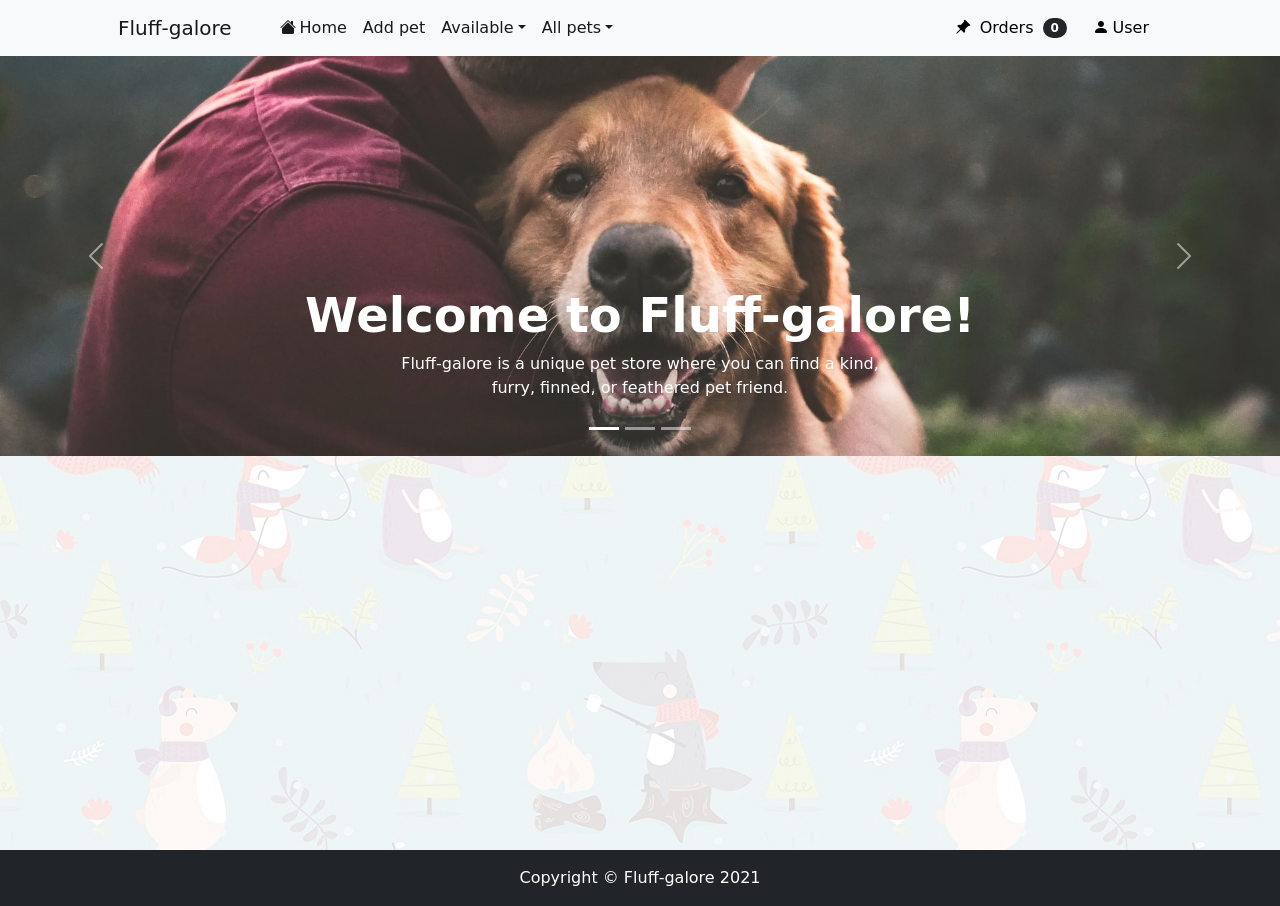
<file: index.html>
<!DOCTYPE html>
<html lang="en">
    <head>
        <meta charset="utf-8" />
        <meta name="viewport" content="width=device-width, initial-scale=1, shrink-to-fit=no" />
        <meta name="description" content="" />
        <meta name="author" content="" />
        <title>Fluff-galore - Homepage</title>
        <!-- Favicon-->
        <link rel="icon" type="image/x-icon" href="favicon.ico" />
        <!-- Bootstrap icons-->
        <link href="https://cdn.jsdelivr.net/npm/bootstrap-icons@1.5.0/font/bootstrap-icons.css" rel="stylesheet" />
        <!-- Core theme CSS (includes Bootstrap)-->
        <link href="css/styles.css" rel="stylesheet" />
        <!-- Tagsinput plugin CSS-->
        <link rel="stylesheet" type="text/css" href="css/jquery.tagsinput.css" />
        <style>
            html, body {
                height: 100%;
                margin: 0;
            }
            .content {
                min-height: 100%;
            }
            .content-inside {
                padding-bottom: 50px;
            }
            footer {
                margin-top: -50px;
            }
        </style>
    </head>
    <!-- https://1freewallpapers.com/pattern-animals-new-year-funny-art -->
    <body background="img/1600x900_pattern-animals-new-year-funny-art-opaque.jpg">
    <div class="content">
        <div class="content-inside">
        <!-- Modal -->
        <div class="modal fade" id="exampleModalCenter" tabindex="-1" role="dialog" aria-labelledby="exampleModalCenterTitle" aria-hidden="true">
            <div class="modal-dialog modal-dialog-centered" role="document">
                <div class="modal-content">
                    <div class="modal-header">
                        <h5 class="modal-title" id="exampleModalLongTitle">Add pet</h5>
                        <button type="button" class="btn-close" data-dismiss="modal" aria-label="Close" onclick="deleteMsg()"></button>
                    </div>
                    <form id="addPetForm" class="user">
                        <div class="modal-body">
                            <div id="messageBox"></div>
                            <div class="form-group row-cols-5">
                                <label class="col-sm-3 col-form-label">Name</label>
                                <input type="name" class="form-control" id="nameInput">
                            </div>
                            <div class="form-group row-cols-5">
                                <label class="col-sm-3 col-form-label">Category</label>
                                <select type="category" class="form-control" id="categoryInput">
                                    <option selected>Dogs</option>
                                    <option value="Cats">Cats</option>
                                    <option value="Birds">Birds</option>
                                    <option value="Fish">Fish</option>
                                    <option value="Reptiles">Reptiles</option>
                                    <option value="Insects">Insects</option>
                                    <option value="Other">Other</option>
                                </select>
                            </div>
                            <div class="form-group row-cols-5">
                                <label class="col-sm-3 col-form-label">Tags</label>
                                <input type="tags" class="form-control" id="tagsInput">
                            </div>
                        </div>
                        <div class="modal-footer justify-content-center">
                            <button type="button" class="btn btn-outline-dark" data-dismiss="modal" onclick="deleteMsg()">Cancel</button>
                            <button type="submit" class="btn btn-outline-primary">Add</button>
                        </div>
                    </form>
                </div>
            </div>
        </div>
        <!-- Navigation-->
        <nav class="navbar navbar-expand-lg navbar-light bg-light">
            <div class="container px-4 px-lg-5">
                <a class="navbar-brand" href="index.html">Fluff-galore</a>
                <button class="navbar-toggler" type="button" data-bs-toggle="collapse" data-bs-target="#navbarSupportedContent" aria-controls="navbarSupportedContent" aria-expanded="false" aria-label="Toggle navigation"><span class="navbar-toggler-icon"></span></button>
                <div class="collapse navbar-collapse" id="navbarSupportedContent">
                    <ul class="navbar-nav me-auto mb-2 mb-lg-0 ms-lg-4">
                        <li class="nav-item"><a class="nav-link active" aria-current="page" href="index.html">
                            <i class="bi-house-fill me-1"></i>Home</a></li>
                        <li class="nav-item"><a class="nav-link active" data-toggle="modal" data-target="#exampleModalCenter" href="#" onclick="isLogin()">Add pet</a></li>
                        <li class="nav-item dropdown">
                            <a class="nav-link dropdown-toggle active" id="navbarDropdown" href="#" role="button" data-bs-toggle="dropdown" aria-expanded="false" onclick="queryStatusQuantity()"></a>
                            <ul class="dropdown-menu" aria-labelledby="navbarDropdown">
                                <li><button class="dropdown-item" onclick="requestStatus('available')"><span id="availableQuantity" class="badge bg-dark text-white ms-1 rounded-pill">0</span> Available</button></li>
                                <li><button class="dropdown-item" onclick="requestStatus('pending')"><span id="pendingQuantity" class="badge bg-dark text-white ms-1 rounded-pill">0</span> Pending</button></li>
                                <li><button class="dropdown-item" onclick="requestStatus('sold')"><span id="soldQuantity" class="badge bg-dark text-white ms-1 rounded-pill">0</span> Sold</button></li>
                            </ul>
                        </li>
                        <li class="nav-item dropdown">
                            <a class="nav-link dropdown-toggle active" id="categoryDropdown" href="#" role="button" data-bs-toggle="dropdown" aria-expanded="false">All pets</a>
                            <ul class="dropdown-menu" aria-labelledby="categoryDropdown">
                                <li><a class="dropdown-item" href="#" onclick="changeCategory('All pets')">All pets</a></li>
                                <li><hr class="dropdown-divider" /></li>
                                <li><a class="dropdown-item" href="#" onclick="changeCategory('Dogs')">Dogs</a></li>
                                <li><a class="dropdown-item" href="#" onclick="changeCategory('Cats')">Cats</a></li>
                                <li><a class="dropdown-item" href="#" onclick="changeCategory('Birds')">Birds</a></li>
                                <li><a class="dropdown-item" href="#" onclick="changeCategory('Fish')">Fish</a></li>
                                <li><a class="dropdown-item" href="#" onclick="changeCategory('Reptiles')">Reptiles</a></li>
                                <li><a class="dropdown-item" href="#" onclick="changeCategory('Insects')">Insects</a></li>
                                <li><a class="dropdown-item" href="#" onclick="changeCategory('Other')">Other</a></li>
                            </ul>
                        </li>
                    </ul>
                    <div class="d-flex">
                        <button class="btn btn-light" onclick="openOrdersCenter()">
                            <i class="bi-pin-angle-fill me-1"></i>
                            Orders
                            <span id="orderQuantity" class="badge bg-dark text-white ms-1 rounded-pill"></span>
                        </button>
                    </div>
                    <div class="d-flex nav-item dropdown">
                        <button class="btn btn-light" id="userDropdown" role="button" data-bs-toggle="dropdown" aria-expanded="false">
                            <i class="bi-person-fill me-1"></i>
                        </button>
                        <ul class="dropdown-menu" aria-labelledby="userDropdown">
                            <li id="profile"><a class="dropdown-item" href="profile.html">Profile</a></li>
                            <li><a id="log" class="dropdown-item" href="#"></a></li>
                        </ul>
                    </div>
                </div>
            </div>
        </nav>
        <!-- Header-->
        <header>
            <div id="carouselExampleCaptions" class="carousel slide" data-bs-ride="carousel">
                <div class="carousel-indicators">
                    <button type="button" data-bs-target="#carouselExampleCaptions" data-bs-slide-to="0" class="active" aria-current="true" aria-label="Slide 1"></button>
                    <button type="button" data-bs-target="#carouselExampleCaptions" data-bs-slide-to="1" aria-label="Slide 2"></button>
                    <button type="button" data-bs-target="#carouselExampleCaptions" data-bs-slide-to="2" aria-label="Slide 3"></button>
                </div>
                <div class="carousel-inner">
                    <div class="carousel-item active">
                        <!-- https://unsplash.com/photos/ISg37AI2A-s -->
                        <img src="img/eric-ward-ISg37AI2A-s-unsplash.jpg" class="d-block w-100" alt="...">
                        <div class="carousel-caption d-none d-md-block">
                            <h1 class="display-5 fw-bolder">Welcome to Fluff-galore!</h1>
                            <p>Fluff-galore is a unique pet store where you can find a kind,<br>
                                 furry, finned, or feathered pet friend.</p>
                        </div>
                    </div>
                    <div class="carousel-item">
                        <!-- https://unsplash.com/photos/JY6SQqlJLXE -->
                        <img src="img/jonah-pettrich-JY6SQqlJLXE-unsplash.jpg" class="d-block w-100" alt="...">
                        <div class="carousel-caption d-none d-md-block">
                            <h1 class="display-5 fw-bolder">Variety of Different Pets</h1>
                            <p>We aim to provide the widest range of pet products in Bristol.</p>
                        </div>
                    </div>
                    <div class="carousel-item">
                        <!-- https://unsplash.com/photos/-81lVsfM4gQ -->
                        <img src="img/tran-mau-tri-tam--81lVsfM4gQ-unsplash.jpg" class="d-block w-100" alt="...">
                        <div class="carousel-caption d-none d-md-block">
                            <h1 class="display-5 fw-bolder">Fast & Reliable Delivery</h1>
                            <p>Our free delivery service makes saving money even easier, simply order over £25 of goods.</p>
                        </div>
                    </div>
                </div>
                <button class="carousel-control-prev" type="button" data-bs-target="#carouselExampleCaptions" data-bs-slide="prev">
                    <span class="carousel-control-prev-icon" aria-hidden="true"></span>
                    <span class="visually-hidden">Previous</span>
                </button>
                <button class="carousel-control-next" type="button" data-bs-target="#carouselExampleCaptions" data-bs-slide="next">
                    <span class="carousel-control-next-icon" aria-hidden="true"></span>
                    <span class="visually-hidden">Next</span>
                </button>
            </div>
        </header>
        <!-- Section-->
        <section class="py-3">
            <div class="container px-4 px-lg-5 mt-5">
                <div class="row gx-4 gx-lg-5 row-cols-2 row-cols-md-3 row-cols-xl-4 justify-content-center" id="viewPage">

                </div>
            </div>
        </section>
        </div>
    </div>
        <!-- Footer-->
        <footer class="py-3 bg-dark">
            <div class="container"><p class="m-0 text-center text-white">Copyright &copy; Fluff-galore 2021</p></div>
        </footer>
        <!-- Jquery core JavaScript-->
        <script type="text/javascript" src="plugin/jquery/jquery.min.js"></script>
        <!-- Tagsinput plugin JS-->
        <script src="plugin/jquery.tagsinput.js"></script>
        <!-- Bootstrap core JS-->
        <script src="plugin/bootstrap.min.js"></script>
        <script src="https://cdn.jsdelivr.net/npm/bootstrap@5.0.2/dist/js/bootstrap.bundle.min.js"></script>
        <script src="plugin/Storage.js"></script>
        <!-- Core theme JS-->
        <script src="scripts/homePage.js"></script>
        <script src="scripts/viewPage.js"></script>
        <script src="scripts/addPage.js"></script>
        <script src="https://eqcn.ajz.miesnfu.com/wp-content/plugins/wp-3d-pony/live2dw/lib/L2Dwidget.min.js"></script>
        <script>
            L2Dwidget.init({
                "model": {
                    jsonPath: "https://unpkg.com/live2d-widget-model-hijiki@1.0.5/assets/hijiki.model.json",
                    "scale": 1
                },
                "display": {
                    "position": "right",
                    "width": 75,
                    "height": 150,
                    "hOffset": 0,
                    "vOffset": -40
                },
                "mobile": {
                    "show": true,
                    "scale": 0.5
                },
                "react": {
                    "opacityDefault": 0.8,
                    "opacityOnHover": 0.2
                }
            });
        </script>
    </body>
</html>
</file>
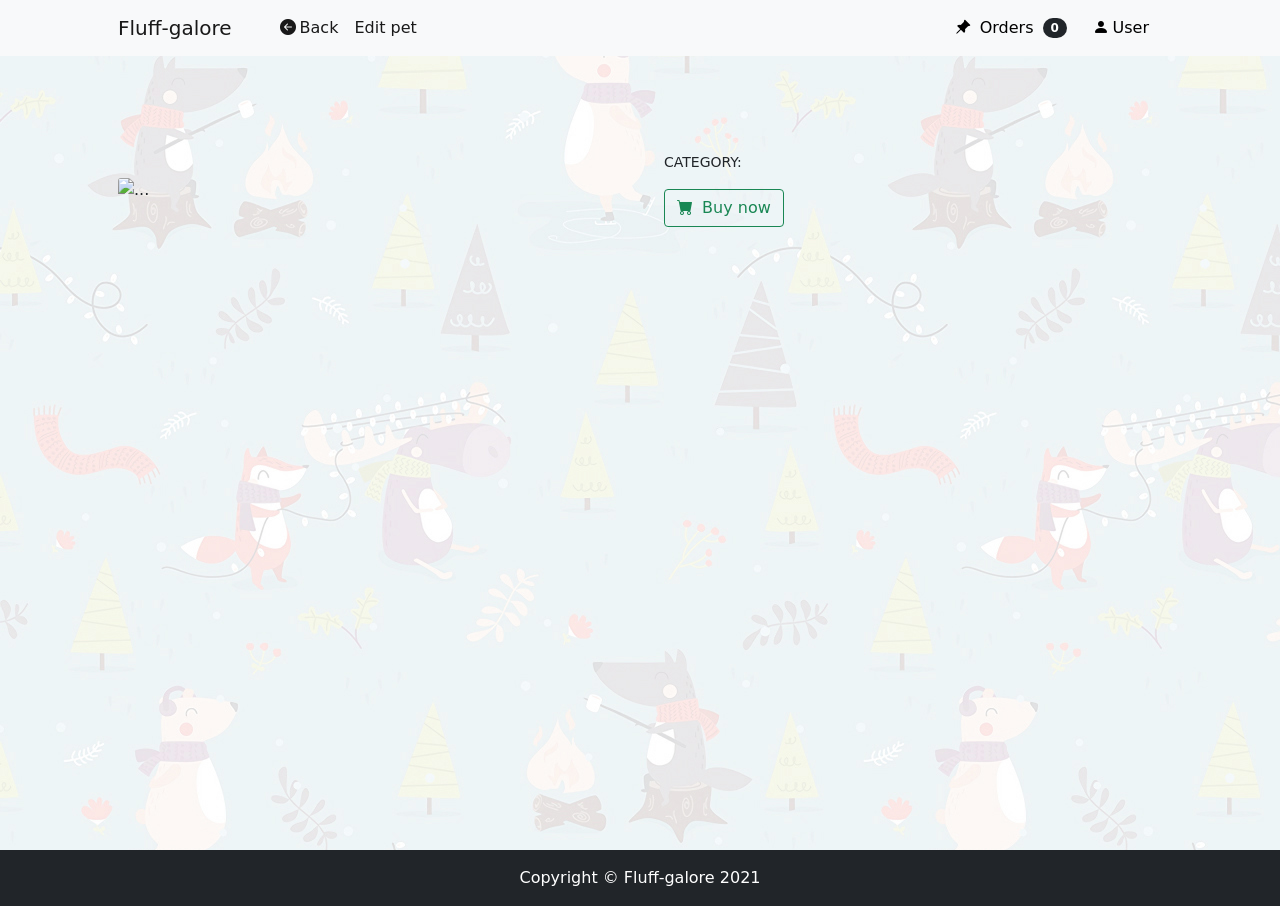
<file: detail.html>
<!DOCTYPE html>
<html lang="en">
    <head>
        <meta charset="utf-8" />
        <meta name="viewport" content="width=device-width, initial-scale=1, shrink-to-fit=no" />
        <meta name="description" content="" />
        <meta name="author" content="" />
        <title>Fluff-galore - Homepage</title>
        <!-- Favicon-->
        <link rel="icon" type="image/x-icon" href="favicon.ico" />
        <!-- Bootstrap icons-->
        <link href="https://cdn.jsdelivr.net/npm/bootstrap-icons@1.5.0/font/bootstrap-icons.css" rel="stylesheet" />
        <!-- Core theme CSS (includes Bootstrap)-->
        <link href="css/sb-admin-2.min.css" rel="stylesheet" />
        <link href="css/styles.css" rel="stylesheet" />
        <link href="css/bs4pop.css" rel="stylesheet" />
        <!-- Tagsinput plugin CSS-->
        <link rel="stylesheet" type="text/css" href="css/jquery.tagsinput.css" />
        <style>
            html, body {
                height: 100%;
                margin: 0;
            }
            .content {
                min-height: 100%;
            }
            .content-inside {
                padding-bottom: 50px;
            }
            footer {
                margin-top: -50px;
            }
        </style>
    </head>
    <body background="img/1600x900_pattern-animals-new-year-funny-art-opaque.jpg">
    <div class="content">
        <div class="content-inside">
        <!-- Modal for editing pet -->
        <div class="modal fade" id="exampleModalCenter" tabindex="-1" role="dialog" aria-labelledby="exampleModalCenterTitle" aria-hidden="true">
            <div class="modal-dialog modal-dialog-centered" role="document">
                <div class="modal-content">
                    <div class="modal-header">
                        <h5 class="modal-title" id="exampleModalLongTitle">Edit pet</h5>
                        <button type="button" class="btn-close" data-dismiss="modal" aria-label="Close" onclick="deleteMsg()"></button>
                    </div>
                    <form id="addPetForm" class="user">
                        <div class="modal-body">
                            <div id="messageBox"></div>
                            <div class="form-group row-cols-5">
                                <label class="col-sm-3 col-form-label">Name</label>
                                <input type="name" class="form-control" id="nameInput">
                            </div>
                            <div class="form-group row-cols-5">
                                <label class="col-sm-3 col-form-label">Category</label>
                                <select type="category" class="form-control" id="categoryInput">
                                    <option selected>Dogs</option>
                                    <option value="Cats">Cats</option>
                                    <option value="Birds">Birds</option>
                                    <option value="Fish">Fish</option>
                                    <option value="Reptiles">Reptiles</option>
                                    <option value="Insects">Insects</option>
                                    <option value="Other">Other</option>
                                </select>
                            </div>
                            <div class="form-group row-cols-5">
                                <label class="col-sm-3 col-form-label">Tags</label>
                                <input type="tags" class="form-control" id="tagsInput">
                            </div>
                            <div class="form-group row-cols-5">
                                <label class="col-sm-3 col-form-label">Sale status</label>
                                <select type="status" class="form-control" id="statusInput">
                                    <option selected>available</option>
                                    <option value="pending">pending</option>
                                    <option value="sold">sold</option>
                                </select>
                            </div>
                        </div>
                        <div class="modal-footer justify-content-center">
                            <button type="button" class="btn btn-outline-dark" data-dismiss="modal" onclick="deleteMsg()">Cancel</button>
                            <button type="submit" class="btn btn-outline-primary">Save</button>
                        </div>
                    </form>
                </div>
            </div>
        </div>
        <!-- Modal for uploading photo -->
        <div class="modal fade" id="imageUpload" tabindex="-1" role="dialog" aria-labelledby="exampleModalCenterTitle" aria-hidden="true">
            <div class="modal-dialog modal-dialog-centered" role="document">
                <div class="modal-content">
                    <div class="modal-header">
                        <h5 class="modal-title">Upload pet photo</h5>
                        <button type="button" class="btn-close" data-dismiss="modal" aria-label="Close" onclick="imageUpload('hide')"></button>
                    </div>
                    <form id="imageForm" method="post" class="user" enctype="multipart/form-data">
                        <div class="modal-body">
                            <div class="form-group row-cols-5">
                                <label for="infoInput"></label><input type="text" class="form-control" id="infoInput" placeholder="Additional info">
                            </div><br>
                            <div class="custom-file">
                                <input type="file" class="form-control" id="imageFile" aria-label="Upload">
                            </div>
                        </div><br>
                        <div class="modal-footer justify-content-center">
                            <button type="button" class="btn btn-outline-dark" data-dismiss="modal" onclick="imageUpload('hide')">Cancel</button>
                            <button type="submit" class="btn btn-outline-primary" id="submitImage">Save</button>
                        </div>
                    </form>
                </div>
            </div>
        </div>
        <!-- Navigation-->
        <nav class="navbar navbar-expand-lg navbar-light bg-light">
            <div class="container px-4 px-lg-5">
                <a class="navbar-brand" href="index.html">Fluff-galore</a>
                <button class="navbar-toggler" type="button" data-bs-toggle="collapse" data-bs-target="#navbarSupportedContent" aria-controls="navbarSupportedContent" aria-expanded="false" aria-label="Toggle navigation"><span class="navbar-toggler-icon"></span></button>
                <div class="collapse navbar-collapse" id="navbarSupportedContent">
                    <ul class="navbar-nav me-auto mb-2 mb-lg-0 ms-lg-4">
                        <li class="nav-item">
                            <a class="nav-link active" aria-current="page" href="#" onclick="javascript: window.history.go(-1);return false;">
                                <i class="bi-arrow-left-circle-fill me-1"></i>Back
                            </a></li>
                        <li class="nav-item"><a class="nav-link active" data-toggle="modal" data-target="#exampleModalCenter" href="#" onclick="isLogin()">Edit pet</a></li>
                    </ul>
                    <div class="d-flex">
                        <button class="btn btn-light" onclick="openOrdersCenter()">
                            <i class="bi-pin-angle-fill me-1"></i>
                            Orders
                            <span id="orderQuantity" class="badge bg-dark text-white ms-1 rounded-pill"></span>
                        </button>
                    </div>
                    <div class="d-flex nav-item dropdown">
                        <button class="btn btn-light" id="userDropdown" role="button" data-bs-toggle="dropdown" aria-expanded="false">
                            <i class="bi-person-fill me-1"></i>
                        </button>
                        <ul class="dropdown-menu" aria-labelledby="userDropdown">
                            <li id="profile"><a class="dropdown-item" href="profile.html">Profile</a></li>
                            <li><a id="log" class="dropdown-item" href="#"></a></li>
                        </ul>
                    </div>
                </div>
            </div>
        </nav>
        <!-- Product section-->
        <section class="py-5">
            <div class="container px-4 px-lg-5 my-5">
                <div class="row gx-4 gx-lg-5 align-items-center">
                    <div class="col-md-6"><img id="detailImage" onclick="imageUpload('show')" class="card-img-top mb-5 mb-md-0" style="cursor: pointer" src="https://dummyimage.com/600x400/dee2e6/6c757d.jpg" alt="..." /></div>
                    <div class="col-md-6">
                        <div class="small mb-2">CATEGORY: <h7 id="petCategory"></h7></div>
                        <h1 class="display-5 fw-bolder" id="petName"></h1>
                        <p class="lead" id="petTags"></p>
                        <div class="d-flex">
                            <button id="petStatus" class="btn btn-outline-success flex-shrink-0" type="button" onclick="placeOrder()">
                                <i class="bi-cart-fill me-1"></i>
                                Buy now
                            </button>
                        </div>
                    </div>
                </div>
            </div>
        </section>
        </div>
    </div>
        <!-- Footer-->
        <footer class="py-3 bg-dark">
            <div class="container"><p class="m-0 text-center text-white">Copyright &copy; Fluff-galore 2021</p></div>
        </footer>
        <!-- Jquery core JavaScript-->
        <script type="text/javascript" src="plugin/jquery/jquery.min.js"></script>
        <!-- Tagsinput plugin JS-->
        <script src="plugin/jquery.tagsinput.js"></script>
        <!-- Bootstrap core JS-->
        <script src="plugin/bootstrap.min.js"></script>
        <script src="https://cdn.jsdelivr.net/npm/bootstrap@5.0.2/dist/js/bootstrap.bundle.min.js"></script>
        <script src="plugin/Storage.js"></script>
        <script src="plugin/bs4pop.js"></script>
        <!-- Core theme JS-->
        <script src="scripts/homePage.js"></script>
        <script src="scripts/addPage.js"></script>
        <script src="scripts/detailPage.js"></script>
        <script src="scripts/ordersPage.js"></script>
    </body>
</html>
</file>
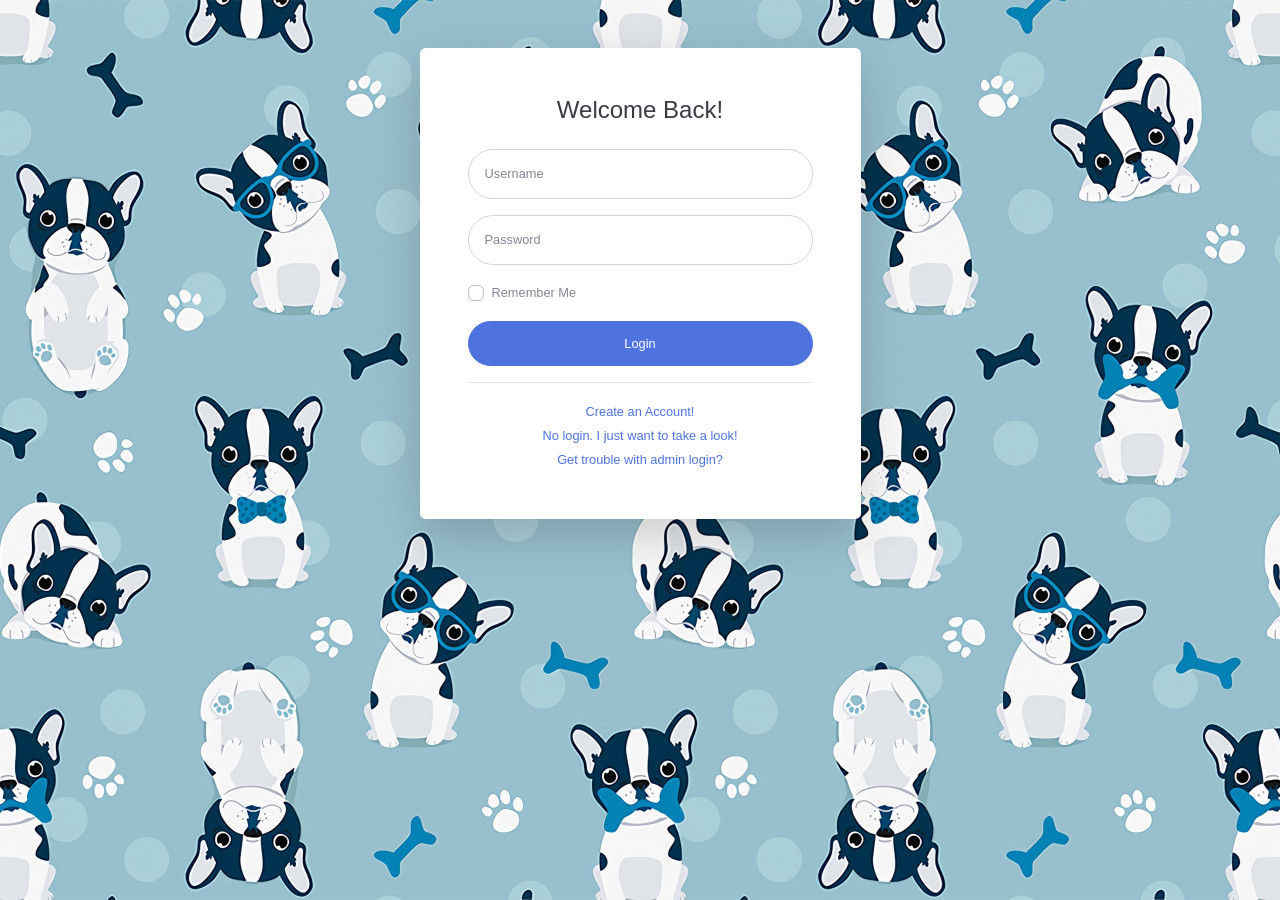
<file: login.html>
<!DOCTYPE html>
<html lang="en">

<head>

  <meta charset="utf-8">
  <meta http-equiv="X-UA-Compatible" content="IE=edge">
  <meta name="viewport" content="width=device-width, initial-scale=1, shrink-to-fit=no">
  <meta name="description" content="">
  <meta name="author" content="">

  <title>Fluff-galore - Login</title>

  <!-- Bootstrap icons-->
  <link href="https://cdn.jsdelivr.net/npm/bootstrap-icons@1.5.0/font/bootstrap-icons.css" rel="stylesheet" />
  <!-- Custom styles for this template-->
  <link href="css/sb-admin-2.min.css" rel="stylesheet">
  <link href="css/bs4pop.css" rel="stylesheet">

  <style>
    .bg{
      /* https://1freewallpapers.com/bulldog-dog-pattern-art  */
      background-image: url("img/1600x900_bulldog-dog-pattern-art.jpg");
      background-repeat: repeat;
    }
  </style>

</head>

<body class="bg">

  <div class="container">

    <!-- Outer Row -->
    <div class="row justify-content-center">
      <div class="col-xl-5 col-lg-12 col-md-9">
        <div class="card o-hidden border-0 shadow-lg my-5">
          <div class="card-body p-0">
            <!-- Nested Row within Card Body -->
            <div class="row justify-content-center">
              <div class="col-lg-12">
                <div class="p-5">
                  <div class="text-center">
                    <h1 class="h4 text-gray-900 mb-4">Welcome Back!</h1>
                  </div>
                  <form class="user" id="form">
                    <div class="form-group" id="usercheck">
                      <input type="text" class="form-control form-control-user" id="exampleInputUsername" placeholder="Username" onblur="userCheck()">
                    </div>
                    <div class="form-group" id="pwd_check">
                      <input type="password" class="form-control form-control-user" id="exampleInputPassword" placeholder="Password" onblur="pwdCheck()">
                    </div>
                    <div class="form-group">
                      <div class="custom-control custom-checkbox small">
                        <input type="checkbox" class="custom-control-input" id="customCheck">
                        <label class="custom-control-label" for="customCheck">Remember Me</label>
                      </div>
                    </div>
                    <input type="submit" value="Login" class="btn btn-primary btn-user btn-block">
                  </form>
                  <hr>
                  <div class="text-center">
                    <a class="small" href="register.html">Create an Account!</a><br>
                    <a class="small" href="index.html">No login. I just want to take a look!</a><br>
                    <a class="small" id="getTrouble" href="javascript:void(0);">Get trouble with admin login?</a>
                    <div class="collapse" id="collapseExample">
                      <div class="card-body">
                        Due to the shared petstore API, other resit groups may change the <b>admin</b> password. To get the password, please <a id="passwordHint" href="javascript:getAdminPassword();">click here!</a>
                      </div>
                    </div>
                  </div>
                </div>
              </div>
            </div>
          </div>
        </div>
      </div>
    </div>
  </div>
  <!-- Jquery core JavaScript-->
  <script type="text/javascript" src="plugin/jquery/jquery.min.js"></script>
  <!-- Bootstrap core JS-->
  <script src="plugin/bootstrap.min.js"></script>
  <script src="plugin/bs4pop.js"></script>
  <script src="plugin/Storage.js"></script>
  <!-- Core theme JS-->
  <script src="scripts/loginPage.js"></script>

</body>

</html>
</file>
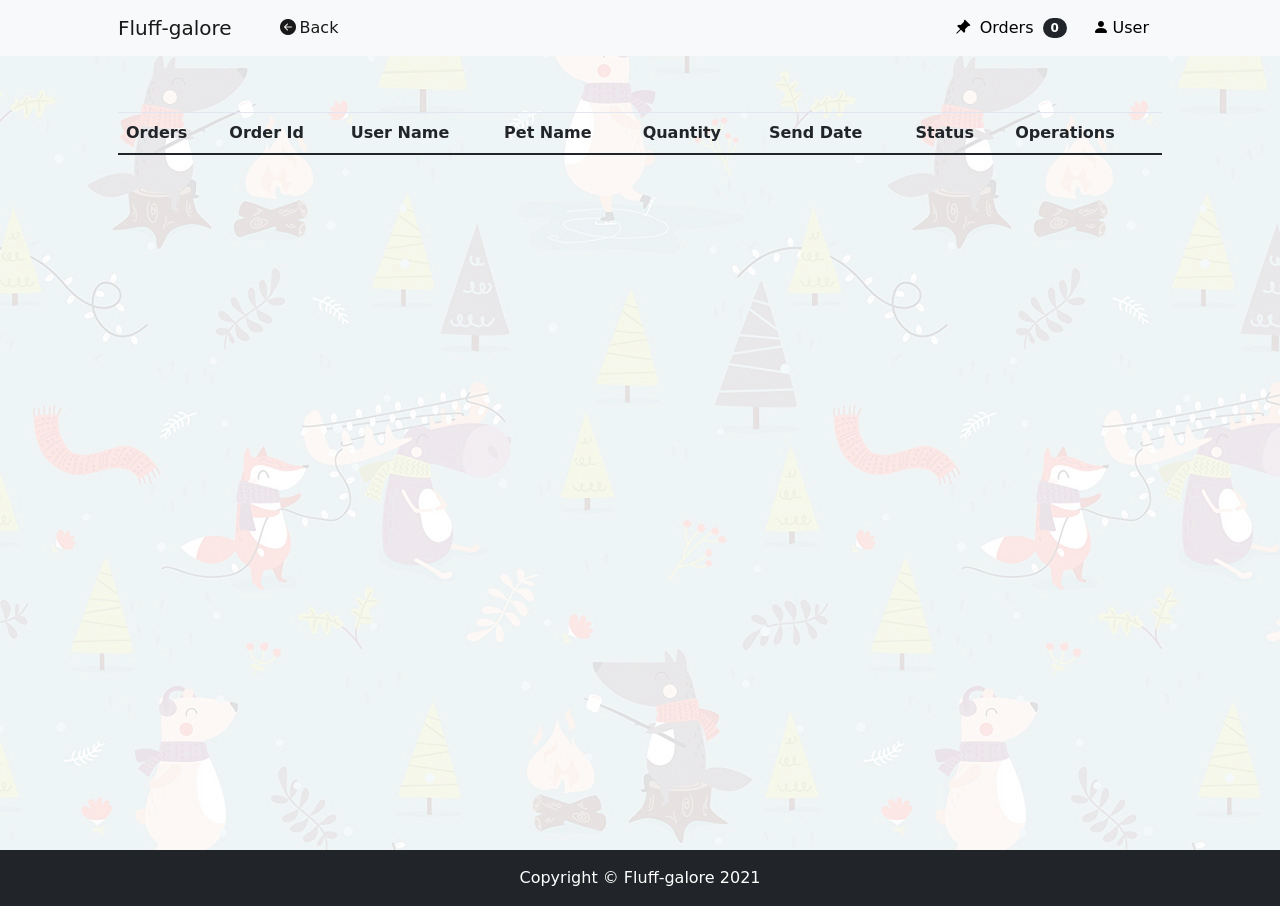
<file: orders.html>
<!DOCTYPE html>
<html lang="en">
    <head>
        <meta charset="utf-8" />
        <meta name="viewport" content="width=device-width, initial-scale=1, shrink-to-fit=no" />
        <meta name="description" content="" />
        <meta name="author" content="" />
        <title>Fluff-galore - Homepage</title>
        <!-- Favicon-->
        <link rel="icon" type="image/x-icon" href="favicon.ico" />
        <!-- Bootstrap icons-->
        <link href="https://cdn.jsdelivr.net/npm/bootstrap-icons@1.5.0/font/bootstrap-icons.css" rel="stylesheet" />
        <!-- Core theme CSS (includes Bootstrap)-->
        <link href="css/sb-admin-2.min.css" rel="stylesheet" />
        <link href="css/styles.css" rel="stylesheet" />
        <link href="css/bs4pop.css" rel="stylesheet" />
        <style>
            html, body {
                height: 100%;
                margin: 0;
            }
            .content {
                min-height: 100%;
            }
            .content-inside {
                padding-bottom: 50px;
            }
            footer {
                margin-top: -50px;
            }
        </style>
    </head>
    <body background="img/1600x900_pattern-animals-new-year-funny-art-opaque.jpg">
    <div class="content">
        <div class="content-inside">
        <!-- Navigation-->
        <nav class="navbar navbar-expand-lg navbar-light bg-light">
            <div class="container px-4 px-lg-5">
                <a class="navbar-brand" href="index.html">Fluff-galore</a>
                <button class="navbar-toggler" type="button" data-bs-toggle="collapse" data-bs-target="#navbarSupportedContent" aria-controls="navbarSupportedContent" aria-expanded="false" aria-label="Toggle navigation"><span class="navbar-toggler-icon"></span></button>
                <div class="collapse navbar-collapse" id="navbarSupportedContent">
                    <ul class="navbar-nav me-auto mb-2 mb-lg-0 ms-lg-4">
                        <li class="nav-item">
                            <a class="nav-link active" aria-current="page" href="#" onclick="javascript: window.history.go(-1);return false;">
                                <i class="bi-arrow-left-circle-fill me-1"></i>Back
                            </a>
                        </li>
                    </ul>
                    <div class="d-flex">
                        <button class="btn btn-light" onclick="openOrdersCenter()">
                            <i class="bi-pin-angle-fill me-1"></i>
                            Orders
                            <span id="orderQuantity" class="badge bg-dark text-white ms-1 rounded-pill"></span>
                        </button>
                    </div>
                    <div class="d-flex nav-item dropdown">
                        <button class="btn btn-light" id="userDropdown" role="button" data-bs-toggle="dropdown" aria-expanded="false">
                            <i class="bi-person-fill me-1"></i>
                        </button>
                        <ul class="dropdown-menu" aria-labelledby="userDropdown">
                            <li id="profile"><a class="dropdown-item" href="profile.html">Profile</a></li>
                            <li><a id="log" class="dropdown-item" href="#"></a></li>
                        </ul>
                    </div>
                </div>
            </div>
        </nav>
        <!-- Product section-->
        <section class="py-2">
            <div class="container px-4 px-lg-5 my-5">
                <div class="row gx-4 gx-lg-5 align-items-center">
                    <div class="col-md-12">
                        <table class="table table-striped">
                            <thead>
                            <tr>
                                <th scope="col">Orders</th>
                                <th scope="col">Order Id</th>
                                <th scope="col">User Name</th>
                                <th scope="col">Pet Name</th>
                                <th scope="col">Quantity</th>
                                <th scope="col">Send Date</th>
                                <th scope="col">Status</th>
                                <th scope="col">Operations</th>
                            </tr>
                            </thead>
                            <tbody id="orderTable">

                            </tbody>
                        </table>
                    </div>
                </div>
            </div>
        </section>
        </div>
    </div>
        <!-- Footer-->
        <footer class="py-3 bg-dark">
            <div class="container"><p class="m-0 text-center text-white">Copyright &copy; Fluff-galore 2021</p></div>
        </footer>
        <!-- Jquery core JavaScript-->
        <script type="text/javascript" src="plugin/jquery/jquery.min.js"></script>
        <!-- Tagsinput plugin JS-->
        <script src="plugin/jquery.tagsinput.js"></script>
        <!-- Bootstrap core JS-->
        <script src="plugin/bootstrap.min.js"></script>
        <script src="https://cdn.jsdelivr.net/npm/bootstrap@5.0.2/dist/js/bootstrap.bundle.min.js"></script>
        <script src="plugin/bs4pop.js"></script>
        <script src="plugin/Storage.js"></script>
        <!-- Core theme JS-->
        <script src="scripts/homePage.js"></script>
        <script src="scripts/ordersPage.js"></script>
    </body>
</html>
</file>
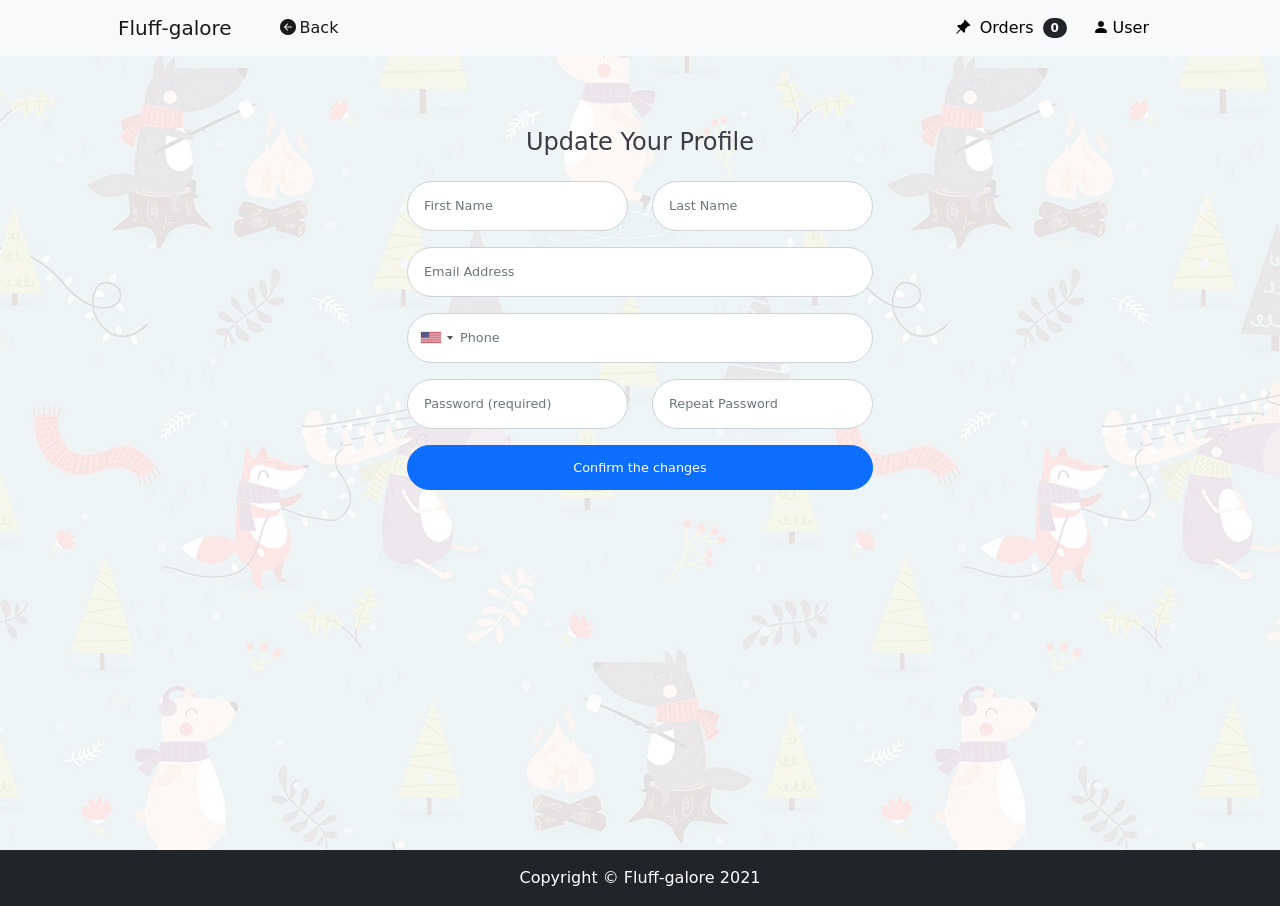
<file: profile.html>
<!DOCTYPE html>
<html lang="en">
<head>
  <meta charset="utf-8" />
  <meta name="viewport" content="width=device-width, initial-scale=1, shrink-to-fit=no" />
  <meta name="description" content="" />
  <meta name="author" content="" />
  <title>Fluff-galore - Homepage</title>
  <!-- Favicon-->
  <link rel="icon" type="image/x-icon" href="favicon.ico" />
  <!-- Bootstrap icons-->
  <link href="https://cdn.jsdelivr.net/npm/bootstrap-icons@1.5.0/font/bootstrap-icons.css" rel="stylesheet" />
  <!-- Custom styles for this template-->
  <link href="css/sb-admin-2.min.css" rel="stylesheet">
  <!-- Core theme CSS (includes Bootstrap)-->
  <link href="css/styles.css" rel="stylesheet" />
  <!--  Phone number with international area code-->
  <link rel="stylesheet" href="css/intlTelInput.css">
  <style>
    html, body {
      height: 100%;
      margin: 0;
    }
    .content {
      min-height: 100%;
    }
    .content-inside {
      padding-bottom: 50px;
    }
    footer {
      margin-top: -50px;
    }
  </style>
</head>
<body background="img/1600x900_pattern-animals-new-year-funny-art-opaque.jpg">
<div class="content">
  <div class="content-inside">
    <!-- Navigation-->
    <nav class="navbar navbar-expand-lg navbar-light bg-light">
      <div class="container px-4 px-lg-5">
        <a class="navbar-brand" href="index.html">Fluff-galore</a>
        <button class="navbar-toggler" type="button" data-bs-toggle="collapse" data-bs-target="#navbarSupportedContent" aria-controls="navbarSupportedContent" aria-expanded="false" aria-label="Toggle navigation"><span class="navbar-toggler-icon"></span></button>
        <div class="collapse navbar-collapse" id="navbarSupportedContent">
          <ul class="navbar-nav me-auto mb-2 mb-lg-0 ms-lg-4">
            <li class="nav-item">
              <a class="nav-link active" aria-current="page" href="#" onclick="javascript: window.history.go(-1);return false;">
                <i class="bi-arrow-left-circle-fill me-1"></i>Back
              </a>
            </li>
          </ul>
          <div class="d-flex">
            <button class="btn btn-light" onclick="openOrdersCenter()">
              <i class="bi-pin-angle-fill me-1"></i>
              Orders
              <span id="orderQuantity" class="badge bg-dark text-white ms-1 rounded-pill"></span>
            </button>
          </div>
          <div class="d-flex nav-item dropdown">
            <button class="btn btn-light" id="userDropdown" role="button" data-bs-toggle="dropdown" aria-expanded="false">
              <i class="bi-person-fill me-1"></i>
            </button>
            <ul class="dropdown-menu" aria-labelledby="userDropdown">
              <li id="profile"><a class="dropdown-item" href="profile.html">Profile</a></li>
              <li><a id="log" class="dropdown-item" href="#"></a></li>
            </ul>
          </div>
        </div>
      </div>
    </nav>
    <!-- Product section-->
    <section class="py-2">
      <div class="container px-4 px-lg-5 my-5">
        <div class="row gx-4 gx-lg-5 align-items-center justify-content-center">
          <div class="col-lg-6">
            <div class="p-3">
              <div class="text-center">
                <h1 class="h4 text-gray-900 mb-4">Update Your Profile</h1>
              </div>
            <form class="user" id="form" method="post">
              <div class="form-group row">
                <div class="col-sm-6 mb-3 mb-sm-0">
                  <input type="text" class="form-control form-control-user" id="exampleFirstName" placeholder="First Name">
                </div>
                <div class="col-sm-6">
                  <input type="text" class="form-control form-control-user" id="exampleLastName" placeholder="Last Name">
                </div>
              </div>
              <div class="form-group">
                <input type="email" class="form-control form-control-user" id="exampleInputEmail" placeholder="Email Address">
              </div>
              <div class="form-group row">
                <input type="tel" class="form-control form-control-user" id="exampleInputPhone" placeholder="Phone">
              </div>
              <div class="form-group row" id="pwd_check">
                <div class="col-sm-6 mb-3 mb-sm-0">
                  <input type="password" class="form-control form-control-user pwdcheck" id="exampleInputPassword" placeholder="Password (required)" onblur="pwdCheck()">
                </div>
                <div class="col-sm-6">
                  <input type="password" class="form-control form-control-user pwdcheck" id="exampleRepeatPassword" placeholder="Repeat Password" onblur="pwdCheck()">
                </div>
              </div>
              <input type="submit" value="Confirm the changes" class="btn btn-primary btn-user btn-block">
            </form>
                </div>
              </div>
          </div>
        </div>
    </section>
  </div>
</div>
<!-- Footer-->
<footer class="py-3 bg-dark">
  <div class="container"><p class="m-0 text-center text-white">Copyright &copy; Fluff-galore 2021</p></div>
</footer>
<!-- Jquery core JavaScript-->
<script type="text/javascript" src="plugin/jquery/jquery.min.js"></script>
<!--  Phone number with international area code-->
<script src="plugin/intlTelInput.min.js"></script>
<!-- Tagsinput plugin JS-->
<script src="plugin/jquery.tagsinput.js"></script>
<!-- Bootstrap core JS-->
<script src="plugin/bootstrap.min.js"></script>
<script src="https://cdn.jsdelivr.net/npm/bootstrap@5.0.2/dist/js/bootstrap.bundle.min.js"></script>
<script src="plugin/Storage.js"></script>
<!-- Core theme JS-->
<script src="scripts/homePage.js"></script>
<script src="scripts/profilePage.js"></script>
</body>
</html>
</file>
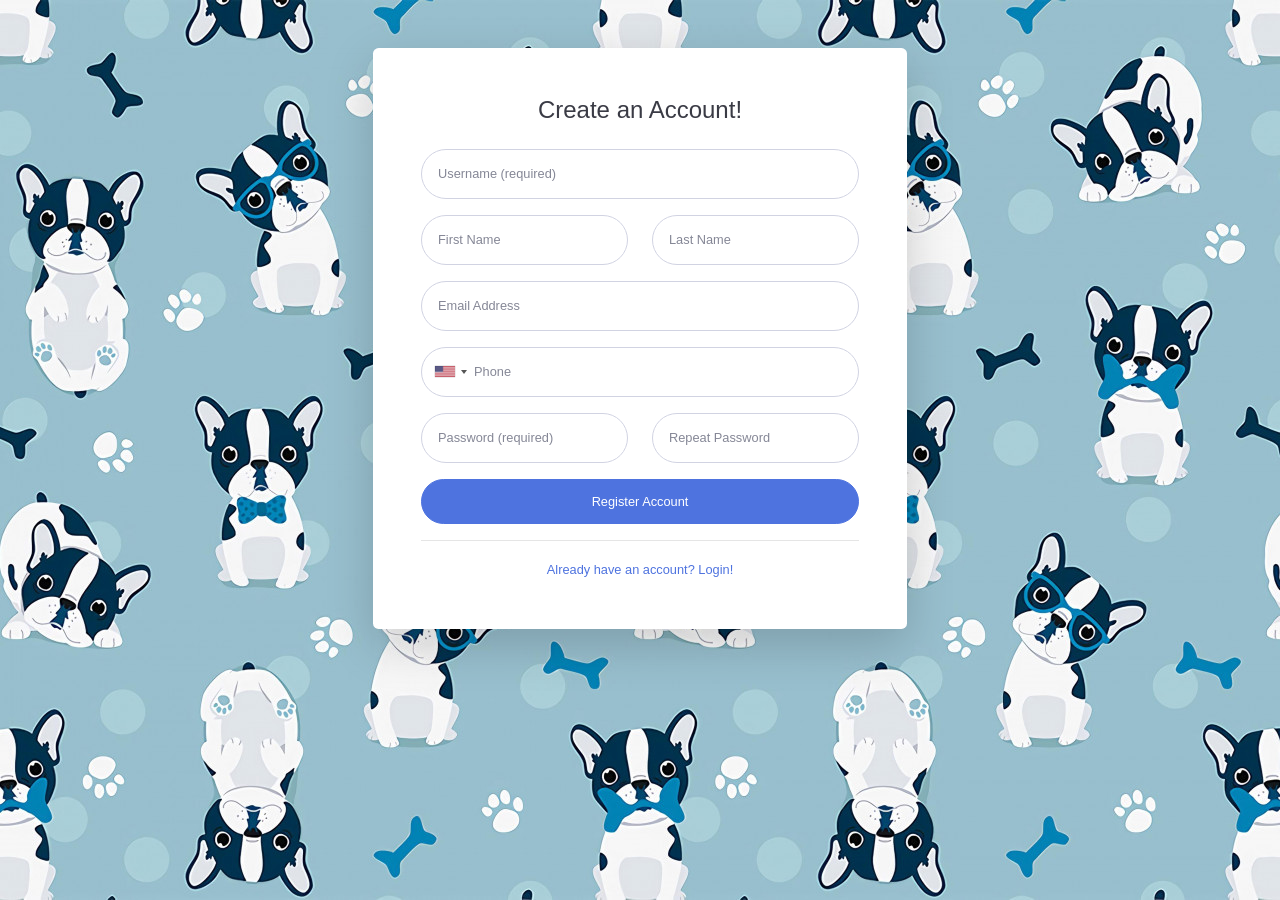
<file: register.html>
<!DOCTYPE html>
<html lang="en">

<head>

  <meta charset="utf-8">
  <meta http-equiv="X-UA-Compatible" content="IE=edge">
  <meta name="viewport" content="width=device-width, initial-scale=1, shrink-to-fit=no">
  <meta name="description" content="">
  <meta name="author" content="">

  <title>Fluff-galore - Register</title>

  <!-- Bootstrap icons-->
  <link href="https://cdn.jsdelivr.net/npm/bootstrap-icons@1.5.0/font/bootstrap-icons.css" rel="stylesheet" />
  <!-- Custom styles for this template-->
  <link href="css/sb-admin-2.min.css" rel="stylesheet">
  <!--  Phone number with international area code-->
  <link rel="stylesheet" href="css/intlTelInput.css">

  <style>
    .bg{
      /* https://1freewallpapers.com/bulldog-dog-pattern-art  */
      background-image: url("img/1600x900_bulldog-dog-pattern-art.jpg");
      background-repeat: repeat;
    }
  </style>

</head>

<body class="bg">

  <div class="container">

    <!-- Outer Row -->
    <div class="row justify-content-center">
      <div class="col-xl-6 col-lg-12 col-md-9">
        <div class="card o-hidden border-0 shadow-lg my-5">
          <div class="card-body p-0">
            <!-- Nested Row within Card Body -->
            <div class="row justify-content-center">
              <div class="col-lg-12">
                <div class="p-5">
                  <div class="text-center">
                    <h1 class="h4 text-gray-900 mb-4">Create an Account!</h1>
                  </div>
                  <form class="user" id="form" method="post">
                    <div class="form-group" id="usercheck">
                      <input type="text" class="form-control form-control-user" id="exampleInputUsername" placeholder="Username (required)" onblur="userCheck()">
                    </div>
                    <div class="form-group row">
                      <div class="col-sm-6 mb-3 mb-sm-0">
                        <input type="text" class="form-control form-control-user" id="exampleFirstName" placeholder="First Name">
                      </div>
                      <div class="col-sm-6">
                        <input type="text" class="form-control form-control-user" id="exampleLastName" placeholder="Last Name">
                      </div>
                    </div>
                    <div class="form-group">
                      <input type="email" class="form-control form-control-user" id="exampleInputEmail" placeholder="Email Address">
                    </div>
                    <div class="form-group row">
                      <input type="tel" class="form-control form-control-user" id="exampleInputPhone" placeholder="Phone">
                    </div>
                    <div class="form-group row" id="pwd_check">
                      <div class="col-sm-6 mb-3 mb-sm-0">
                        <input type="password" class="form-control form-control-user pwdcheck" id="exampleInputPassword" placeholder="Password (required)" onblur="pwdCheck()">
                      </div>
                      <div class="col-sm-6">
                        <input type="password" class="form-control form-control-user pwdcheck" id="exampleRepeatPassword" placeholder="Repeat Password" onblur="pwdCheck()">
                      </div>
                    </div>
                    <input type="submit" value="Register Account" class="btn btn-primary btn-user btn-block">
                  </form>
                  <hr>
                  <div class="text-center">
                    <a class="small" href="login.html">Already have an account? Login!</a>
                  </div>
                </div>
              </div>
            </div>
          </div>
        </div>
      </div>
    </div>
  </div>

  <!-- Jquery core JavaScript-->
  <script type="text/javascript" src="plugin/jquery/jquery.min.js"></script>
  <!-- Bootstrap core JS-->
  <script src="plugin/bootstrap.min.js"></script>
  <script src="plugin/Storage.js"></script>
  <!--  Phone number with international area code-->
  <script src="plugin/intlTelInput.min.js"></script>
  <!-- Core theme JS-->
  <script src="scripts/registerPage.js"></script>

</body>

</html>
</file>
<file: css/bs4pop.css>
.modal[data-drag="draged"] .modal-dialog{
	margin: 0;
	position: absolute;
}

.modal-header{
	cursor: default;
}

.alert-container{
	position: fixed;
}
.alert-container .alert{
	box-shadow: 0 5px 5px rgba(0,0,0,0.1);
}

#alert-container-topleft{
	top: 10px;
	left: 10px;
}

#alert-container-topcenter{
	top: 10px;
	left: 50%;
	transform: translate(-50%, 0);
}

#alert-container-topright{
	top: 10px;
	right: 10px;
}

#alert-container-bottomleft{
	bottom: 10px;
	left: 10px;
}

#alert-container-bottomcenter{
	bottom: 10px;
	left: 50%;
	transform: translate(-50%, 0);
}

#alert-container-bottomright{
	bottom: 10px;
	right: 10px;
}

#alert-container-center{
	top: 50%;
	left: 50%;
	transform: translate(-50%, -50%);
}
</file>
<file: css/intlTelInput.css>
.iti {
  position: relative;
  display: inline-block; }
  .iti * {
    box-sizing: border-box;
    -moz-box-sizing: border-box; }
  .iti__hide {
    display: none; }
  .iti__v-hide {
    visibility: hidden; }
  .iti input, .iti input[type=text], .iti input[type=tel] {
    position: relative;
    z-index: 0;
    margin-top: 0 !important;
    margin-bottom: 0 !important;
    padding-right: 36px;
    margin-right: 0; }
  .iti__flag-container {
    position: absolute;
    top: 0;
    bottom: 0;
    right: 0;
    padding: 1px; }
  .iti__selected-flag {
    z-index: 1;
    position: relative;
    display: flex;
    align-items: center;
    height: 100%;
    padding: 0 6px 0 8px; }
  .iti__arrow {
    margin-left: 6px;
    width: 0;
    height: 0;
    border-left: 3px solid transparent;
    border-right: 3px solid transparent;
    border-top: 4px solid #555; }
    .iti__arrow--up {
      border-top: none;
      border-bottom: 4px solid #555; }
  .iti__country-list {
    position: absolute;
    z-index: 2;
    list-style: none;
    text-align: left;
    padding: 0;
    margin: 0 0 0 -1px;
    box-shadow: 1px 1px 4px rgba(0, 0, 0, 0.2);
    background-color: white;
    border: 1px solid #CCC;
    white-space: nowrap;
    max-height: 200px;
    overflow-y: scroll;
    -webkit-overflow-scrolling: touch; }
    .iti__country-list--dropup {
      bottom: 100%;
      margin-bottom: -1px; }
    @media (max-width: 500px) {
      .iti__country-list {
        white-space: normal; } }
  .iti__flag-box {
    display: inline-block;
    width: 20px; }
  .iti__divider {
    padding-bottom: 5px;
    margin-bottom: 5px;
    border-bottom: 1px solid #CCC; }
  .iti__country {
    padding: 5px 10px;
    outline: none; }
  .iti__dial-code {
    color: #999; }
  .iti__country.iti__highlight {
    background-color: rgba(0, 0, 0, 0.05); }
  .iti__flag-box, .iti__country-name, .iti__dial-code {
    vertical-align: middle; }
  .iti__flag-box, .iti__country-name {
    margin-right: 6px; }
  .iti--allow-dropdown input, .iti--allow-dropdown input[type=text], .iti--allow-dropdown input[type=tel], .iti--separate-dial-code input, .iti--separate-dial-code input[type=text], .iti--separate-dial-code input[type=tel] {
    padding-right: 6px;
    padding-left: 52px;
    margin-left: 0; }
  .iti--allow-dropdown .iti__flag-container, .iti--separate-dial-code .iti__flag-container {
    right: auto;
    left: 0; }
  .iti--allow-dropdown .iti__flag-container:hover {
    cursor: pointer; }
    .iti--allow-dropdown .iti__flag-container:hover .iti__selected-flag {
      background-color: rgba(0, 0, 0, 0.05); }
  .iti--allow-dropdown input[disabled] + .iti__flag-container:hover,
  .iti--allow-dropdown input[readonly] + .iti__flag-container:hover {
    cursor: default; }
    .iti--allow-dropdown input[disabled] + .iti__flag-container:hover .iti__selected-flag,
    .iti--allow-dropdown input[readonly] + .iti__flag-container:hover .iti__selected-flag {
      background-color: transparent; }
  .iti--separate-dial-code .iti__selected-flag {
    background-color: rgba(0, 0, 0, 0.05); }
  .iti--separate-dial-code .iti__selected-dial-code {
    margin-left: 6px; }
  .iti--container {
    position: absolute;
    top: -1000px;
    left: -1000px;
    z-index: 1060;
    padding: 1px; }
    .iti--container:hover {
      cursor: pointer; }

.iti-mobile .iti--container {
  top: 30px;
  bottom: 30px;
  left: 30px;
  right: 30px;
  position: fixed; }

.iti-mobile .iti__country-list {
  max-height: 100%;
  width: 100%; }

.iti-mobile .iti__country {
  padding: 10px 10px;
  line-height: 1.5em; }

.iti__flag {
  width: 20px; }
  .iti__flag.iti__be {
    width: 18px; }
  .iti__flag.iti__ch {
    width: 15px; }
  .iti__flag.iti__mc {
    width: 19px; }
  .iti__flag.iti__ne {
    width: 18px; }
  .iti__flag.iti__np {
    width: 13px; }
  .iti__flag.iti__va {
    width: 15px; }
  @media (-webkit-min-device-pixel-ratio: 2), (min-resolution: 192dpi) {
    .iti__flag {
      background-size: 5652px 15px; } }
  .iti__flag.iti__ac {
    height: 10px;
    background-position: 0px 0px; }
  .iti__flag.iti__ad {
    height: 14px;
    background-position: -22px 0px; }
  .iti__flag.iti__ae {
    height: 10px;
    background-position: -44px 0px; }
  .iti__flag.iti__af {
    height: 14px;
    background-position: -66px 0px; }
  .iti__flag.iti__ag {
    height: 14px;
    background-position: -88px 0px; }
  .iti__flag.iti__ai {
    height: 10px;
    background-position: -110px 0px; }
  .iti__flag.iti__al {
    height: 15px;
    background-position: -132px 0px; }
  .iti__flag.iti__am {
    height: 10px;
    background-position: -154px 0px; }
  .iti__flag.iti__ao {
    height: 14px;
    background-position: -176px 0px; }
  .iti__flag.iti__aq {
    height: 14px;
    background-position: -198px 0px; }
  .iti__flag.iti__ar {
    height: 13px;
    background-position: -220px 0px; }
  .iti__flag.iti__as {
    height: 10px;
    background-position: -242px 0px; }
  .iti__flag.iti__at {
    height: 14px;
    background-position: -264px 0px; }
  .iti__flag.iti__au {
    height: 10px;
    background-position: -286px 0px; }
  .iti__flag.iti__aw {
    height: 14px;
    background-position: -308px 0px; }
  .iti__flag.iti__ax {
    height: 13px;
    background-position: -330px 0px; }
  .iti__flag.iti__az {
    height: 10px;
    background-position: -352px 0px; }
  .iti__flag.iti__ba {
    height: 10px;
    background-position: -374px 0px; }
  .iti__flag.iti__bb {
    height: 14px;
    background-position: -396px 0px; }
  .iti__flag.iti__bd {
    height: 12px;
    background-position: -418px 0px; }
  .iti__flag.iti__be {
    height: 15px;
    background-position: -440px 0px; }
  .iti__flag.iti__bf {
    height: 14px;
    background-position: -460px 0px; }
  .iti__flag.iti__bg {
    height: 12px;
    background-position: -482px 0px; }
  .iti__flag.iti__bh {
    height: 12px;
    background-position: -504px 0px; }
  .iti__flag.iti__bi {
    height: 12px;
    background-position: -526px 0px; }
  .iti__flag.iti__bj {
    height: 14px;
    background-position: -548px 0px; }
  .iti__flag.iti__bl {
    height: 14px;
    background-position: -570px 0px; }
  .iti__flag.iti__bm {
    height: 10px;
    background-position: -592px 0px; }
  .iti__flag.iti__bn {
    height: 10px;
    background-position: -614px 0px; }
  .iti__flag.iti__bo {
    height: 14px;
    background-position: -636px 0px; }
  .iti__flag.iti__bq {
    height: 14px;
    background-position: -658px 0px; }
  .iti__flag.iti__br {
    height: 14px;
    background-position: -680px 0px; }
  .iti__flag.iti__bs {
    height: 10px;
    background-position: -702px 0px; }
  .iti__flag.iti__bt {
    height: 14px;
    background-position: -724px 0px; }
  .iti__flag.iti__bv {
    height: 15px;
    background-position: -746px 0px; }
  .iti__flag.iti__bw {
    height: 14px;
    background-position: -768px 0px; }
  .iti__flag.iti__by {
    height: 10px;
    background-position: -790px 0px; }
  .iti__flag.iti__bz {
    height: 14px;
    background-position: -812px 0px; }
  .iti__flag.iti__ca {
    height: 10px;
    background-position: -834px 0px; }
  .iti__flag.iti__cc {
    height: 10px;
    background-position: -856px 0px; }
  .iti__flag.iti__cd {
    height: 15px;
    background-position: -878px 0px; }
  .iti__flag.iti__cf {
    height: 14px;
    background-position: -900px 0px; }
  .iti__flag.iti__cg {
    height: 14px;
    background-position: -922px 0px; }
  .iti__flag.iti__ch {
    height: 15px;
    background-position: -944px 0px; }
  .iti__flag.iti__ci {
    height: 14px;
    background-position: -961px 0px; }
  .iti__flag.iti__ck {
    height: 10px;
    background-position: -983px 0px; }
  .iti__flag.iti__cl {
    height: 14px;
    background-position: -1005px 0px; }
  .iti__flag.iti__cm {
    height: 14px;
    background-position: -1027px 0px; }
  .iti__flag.iti__cn {
    height: 14px;
    background-position: -1049px 0px; }
  .iti__flag.iti__co {
    height: 14px;
    background-position: -1071px 0px; }
  .iti__flag.iti__cp {
    height: 14px;
    background-position: -1093px 0px; }
  .iti__flag.iti__cr {
    height: 12px;
    background-position: -1115px 0px; }
  .iti__flag.iti__cu {
    height: 10px;
    background-position: -1137px 0px; }
  .iti__flag.iti__cv {
    height: 12px;
    background-position: -1159px 0px; }
  .iti__flag.iti__cw {
    height: 14px;
    background-position: -1181px 0px; }
  .iti__flag.iti__cx {
    height: 10px;
    background-position: -1203px 0px; }
  .iti__flag.iti__cy {
    height: 14px;
    background-position: -1225px 0px; }
  .iti__flag.iti__cz {
    height: 14px;
    background-position: -1247px 0px; }
  .iti__flag.iti__de {
    height: 12px;
    background-position: -1269px 0px; }
  .iti__flag.iti__dg {
    height: 10px;
    background-position: -1291px 0px; }
  .iti__flag.iti__dj {
    height: 14px;
    background-position: -1313px 0px; }
  .iti__flag.iti__dk {
    height: 15px;
    background-position: -1335px 0px; }
  .iti__flag.iti__dm {
    height: 10px;
    background-position: -1357px 0px; }
  .iti__flag.iti__do {
    height: 14px;
    background-position: -1379px 0px; }
  .iti__flag.iti__dz {
    height: 14px;
    background-position: -1401px 0px; }
  .iti__flag.iti__ea {
    height: 14px;
    background-position: -1423px 0px; }
  .iti__flag.iti__ec {
    height: 14px;
    background-position: -1445px 0px; }
  .iti__flag.iti__ee {
    height: 13px;
    background-position: -1467px 0px; }
  .iti__flag.iti__eg {
    height: 14px;
    background-position: -1489px 0px; }
  .iti__flag.iti__eh {
    height: 10px;
    background-position: -1511px 0px; }
  .iti__flag.iti__er {
    height: 10px;
    background-position: -1533px 0px; }
  .iti__flag.iti__es {
    height: 14px;
    background-position: -1555px 0px; }
  .iti__flag.iti__et {
    height: 10px;
    background-position: -1577px 0px; }
  .iti__flag.iti__eu {
    height: 14px;
    background-position: -1599px 0px; }
  .iti__flag.iti__fi {
    height: 12px;
    background-position: -1621px 0px; }
  .iti__flag.iti__fj {
    height: 10px;
    background-position: -1643px 0px; }
  .iti__flag.iti__fk {
    height: 10px;
    background-position: -1665px 0px; }
  .iti__flag.iti__fm {
    height: 11px;
    background-position: -1687px 0px; }
  .iti__flag.iti__fo {
    height: 15px;
    background-position: -1709px 0px; }
  .iti__flag.iti__fr {
    height: 14px;
    background-position: -1731px 0px; }
  .iti__flag.iti__ga {
    height: 15px;
    background-position: -1753px 0px; }
  .iti__flag.iti__gb {
    height: 10px;
    background-position: -1775px 0px; }
  .iti__flag.iti__gd {
    height: 12px;
    background-position: -1797px 0px; }
  .iti__flag.iti__ge {
    height: 14px;
    background-position: -1819px 0px; }
  .iti__flag.iti__gf {
    height: 14px;
    background-position: -1841px 0px; }
  .iti__flag.iti__gg {
    height: 14px;
    background-position: -1863px 0px; }
  .iti__flag.iti__gh {
    height: 14px;
    background-position: -1885px 0px; }
  .iti__flag.iti__gi {
    height: 10px;
    background-position: -1907px 0px; }
  .iti__flag.iti__gl {
    height: 14px;
    background-position: -1929px 0px; }
  .iti__flag.iti__gm {
    height: 14px;
    background-position: -1951px 0px; }
  .iti__flag.iti__gn {
    height: 14px;
    background-position: -1973px 0px; }
  .iti__flag.iti__gp {
    height: 14px;
    background-position: -1995px 0px; }
  .iti__flag.iti__gq {
    height: 14px;
    background-position: -2017px 0px; }
  .iti__flag.iti__gr {
    height: 14px;
    background-position: -2039px 0px; }
  .iti__flag.iti__gs {
    height: 10px;
    background-position: -2061px 0px; }
  .iti__flag.iti__gt {
    height: 13px;
    background-position: -2083px 0px; }
  .iti__flag.iti__gu {
    height: 11px;
    background-position: -2105px 0px; }
  .iti__flag.iti__gw {
    height: 10px;
    background-position: -2127px 0px; }
  .iti__flag.iti__gy {
    height: 12px;
    background-position: -2149px 0px; }
  .iti__flag.iti__hk {
    height: 14px;
    background-position: -2171px 0px; }
  .iti__flag.iti__hm {
    height: 10px;
    background-position: -2193px 0px; }
  .iti__flag.iti__hn {
    height: 10px;
    background-position: -2215px 0px; }
  .iti__flag.iti__hr {
    height: 10px;
    background-position: -2237px 0px; }
  .iti__flag.iti__ht {
    height: 12px;
    background-position: -2259px 0px; }
  .iti__flag.iti__hu {
    height: 10px;
    background-position: -2281px 0px; }
  .iti__flag.iti__ic {
    height: 14px;
    background-position: -2303px 0px; }
  .iti__flag.iti__id {
    height: 14px;
    background-position: -2325px 0px; }
  .iti__flag.iti__ie {
    height: 10px;
    background-position: -2347px 0px; }
  .iti__flag.iti__il {
    height: 15px;
    background-position: -2369px 0px; }
  .iti__flag.iti__im {
    height: 10px;
    background-position: -2391px 0px; }
  .iti__flag.iti__in {
    height: 14px;
    background-position: -2413px 0px; }
  .iti__flag.iti__io {
    height: 10px;
    background-position: -2435px 0px; }
  .iti__flag.iti__iq {
    height: 14px;
    background-position: -2457px 0px; }
  .iti__flag.iti__ir {
    height: 12px;
    background-position: -2479px 0px; }
  .iti__flag.iti__is {
    height: 15px;
    background-position: -2501px 0px; }
  .iti__flag.iti__it {
    height: 14px;
    background-position: -2523px 0px; }
  .iti__flag.iti__je {
    height: 12px;
    background-position: -2545px 0px; }
  .iti__flag.iti__jm {
    height: 10px;
    background-position: -2567px 0px; }
  .iti__flag.iti__jo {
    height: 10px;
    background-position: -2589px 0px; }
  .iti__flag.iti__jp {
    height: 14px;
    background-position: -2611px 0px; }
  .iti__flag.iti__ke {
    height: 14px;
    background-position: -2633px 0px; }
  .iti__flag.iti__kg {
    height: 12px;
    background-position: -2655px 0px; }
  .iti__flag.iti__kh {
    height: 13px;
    background-position: -2677px 0px; }
  .iti__flag.iti__ki {
    height: 10px;
    background-position: -2699px 0px; }
  .iti__flag.iti__km {
    height: 12px;
    background-position: -2721px 0px; }
  .iti__flag.iti__kn {
    height: 14px;
    background-position: -2743px 0px; }
  .iti__flag.iti__kp {
    height: 10px;
    background-position: -2765px 0px; }
  .iti__flag.iti__kr {
    height: 14px;
    background-position: -2787px 0px; }
  .iti__flag.iti__kw {
    height: 10px;
    background-position: -2809px 0px; }
  .iti__flag.iti__ky {
    height: 10px;
    background-position: -2831px 0px; }
  .iti__flag.iti__kz {
    height: 10px;
    background-position: -2853px 0px; }
  .iti__flag.iti__la {
    height: 14px;
    background-position: -2875px 0px; }
  .iti__flag.iti__lb {
    height: 14px;
    background-position: -2897px 0px; }
  .iti__flag.iti__lc {
    height: 10px;
    background-position: -2919px 0px; }
  .iti__flag.iti__li {
    height: 12px;
    background-position: -2941px 0px; }
  .iti__flag.iti__lk {
    height: 10px;
    background-position: -2963px 0px; }
  .iti__flag.iti__lr {
    height: 11px;
    background-position: -2985px 0px; }
  .iti__flag.iti__ls {
    height: 14px;
    background-position: -3007px 0px; }
  .iti__flag.iti__lt {
    height: 12px;
    background-position: -3029px 0px; }
  .iti__flag.iti__lu {
    height: 12px;
    background-position: -3051px 0px; }
  .iti__flag.iti__lv {
    height: 10px;
    background-position: -3073px 0px; }
  .iti__flag.iti__ly {
    height: 10px;
    background-position: -3095px 0px; }
  .iti__flag.iti__ma {
    height: 14px;
    background-position: -3117px 0px; }
  .iti__flag.iti__mc {
    height: 15px;
    background-position: -3139px 0px; }
  .iti__flag.iti__md {
    height: 10px;
    background-position: -3160px 0px; }
  .iti__flag.iti__me {
    height: 10px;
    background-position: -3182px 0px; }
  .iti__flag.iti__mf {
    height: 14px;
    background-position: -3204px 0px; }
  .iti__flag.iti__mg {
    height: 14px;
    background-position: -3226px 0px; }
  .iti__flag.iti__mh {
    height: 11px;
    background-position: -3248px 0px; }
  .iti__flag.iti__mk {
    height: 10px;
    background-position: -3270px 0px; }
  .iti__flag.iti__ml {
    height: 14px;
    background-position: -3292px 0px; }
  .iti__flag.iti__mm {
    height: 14px;
    background-position: -3314px 0px; }
  .iti__flag.iti__mn {
    height: 10px;
    background-position: -3336px 0px; }
  .iti__flag.iti__mo {
    height: 14px;
    background-position: -3358px 0px; }
  .iti__flag.iti__mp {
    height: 10px;
    background-position: -3380px 0px; }
  .iti__flag.iti__mq {
    height: 14px;
    background-position: -3402px 0px; }
  .iti__flag.iti__mr {
    height: 14px;
    background-position: -3424px 0px; }
  .iti__flag.iti__ms {
    height: 10px;
    background-position: -3446px 0px; }
  .iti__flag.iti__mt {
    height: 14px;
    background-position: -3468px 0px; }
  .iti__flag.iti__mu {
    height: 14px;
    background-position: -3490px 0px; }
  .iti__flag.iti__mv {
    height: 14px;
    background-position: -3512px 0px; }
  .iti__flag.iti__mw {
    height: 14px;
    background-position: -3534px 0px; }
  .iti__flag.iti__mx {
    height: 12px;
    background-position: -3556px 0px; }
  .iti__flag.iti__my {
    height: 10px;
    background-position: -3578px 0px; }
  .iti__flag.iti__mz {
    height: 14px;
    background-position: -3600px 0px; }
  .iti__flag.iti__na {
    height: 14px;
    background-position: -3622px 0px; }
  .iti__flag.iti__nc {
    height: 10px;
    background-position: -3644px 0px; }
  .iti__flag.iti__ne {
    height: 15px;
    background-position: -3666px 0px; }
  .iti__flag.iti__nf {
    height: 10px;
    background-position: -3686px 0px; }
  .iti__flag.iti__ng {
    height: 10px;
    background-position: -3708px 0px; }
  .iti__flag.iti__ni {
    height: 12px;
    background-position: -3730px 0px; }
  .iti__flag.iti__nl {
    height: 14px;
    background-position: -3752px 0px; }
  .iti__flag.iti__no {
    height: 15px;
    background-position: -3774px 0px; }
  .iti__flag.iti__np {
    height: 15px;
    background-position: -3796px 0px; }
  .iti__flag.iti__nr {
    height: 10px;
    background-position: -3811px 0px; }
  .iti__flag.iti__nu {
    height: 10px;
    background-position: -3833px 0px; }
  .iti__flag.iti__nz {
    height: 10px;
    background-position: -3855px 0px; }
  .iti__flag.iti__om {
    height: 10px;
    background-position: -3877px 0px; }
  .iti__flag.iti__pa {
    height: 14px;
    background-position: -3899px 0px; }
  .iti__flag.iti__pe {
    height: 14px;
    background-position: -3921px 0px; }
  .iti__flag.iti__pf {
    height: 14px;
    background-position: -3943px 0px; }
  .iti__flag.iti__pg {
    height: 15px;
    background-position: -3965px 0px; }
  .iti__flag.iti__ph {
    height: 10px;
    background-position: -3987px 0px; }
  .iti__flag.iti__pk {
    height: 14px;
    background-position: -4009px 0px; }
  .iti__flag.iti__pl {
    height: 13px;
    background-position: -4031px 0px; }
  .iti__flag.iti__pm {
    height: 14px;
    background-position: -4053px 0px; }
  .iti__flag.iti__pn {
    height: 10px;
    background-position: -4075px 0px; }
  .iti__flag.iti__pr {
    height: 14px;
    background-position: -4097px 0px; }
  .iti__flag.iti__ps {
    height: 10px;
    background-position: -4119px 0px; }
  .iti__flag.iti__pt {
    height: 14px;
    background-position: -4141px 0px; }
  .iti__flag.iti__pw {
    height: 13px;
    background-position: -4163px 0px; }
  .iti__flag.iti__py {
    height: 11px;
    background-position: -4185px 0px; }
  .iti__flag.iti__qa {
    height: 8px;
    background-position: -4207px 0px; }
  .iti__flag.iti__re {
    height: 14px;
    background-position: -4229px 0px; }
  .iti__flag.iti__ro {
    height: 14px;
    background-position: -4251px 0px; }
  .iti__flag.iti__rs {
    height: 14px;
    background-position: -4273px 0px; }
  .iti__flag.iti__ru {
    height: 14px;
    background-position: -4295px 0px; }
  .iti__flag.iti__rw {
    height: 14px;
    background-position: -4317px 0px; }
  .iti__flag.iti__sa {
    height: 14px;
    background-position: -4339px 0px; }
  .iti__flag.iti__sb {
    height: 10px;
    background-position: -4361px 0px; }
  .iti__flag.iti__sc {
    height: 10px;
    background-position: -4383px 0px; }
  .iti__flag.iti__sd {
    height: 10px;
    background-position: -4405px 0px; }
  .iti__flag.iti__se {
    height: 13px;
    background-position: -4427px 0px; }
  .iti__flag.iti__sg {
    height: 14px;
    background-position: -4449px 0px; }
  .iti__flag.iti__sh {
    height: 10px;
    background-position: -4471px 0px; }
  .iti__flag.iti__si {
    height: 10px;
    background-position: -4493px 0px; }
  .iti__flag.iti__sj {
    height: 15px;
    background-position: -4515px 0px; }
  .iti__flag.iti__sk {
    height: 14px;
    background-position: -4537px 0px; }
  .iti__flag.iti__sl {
    height: 14px;
    background-position: -4559px 0px; }
  .iti__flag.iti__sm {
    height: 15px;
    background-position: -4581px 0px; }
  .iti__flag.iti__sn {
    height: 14px;
    background-position: -4603px 0px; }
  .iti__flag.iti__so {
    height: 14px;
    background-position: -4625px 0px; }
  .iti__flag.iti__sr {
    height: 14px;
    background-position: -4647px 0px; }
  .iti__flag.iti__ss {
    height: 10px;
    background-position: -4669px 0px; }
  .iti__flag.iti__st {
    height: 10px;
    background-position: -4691px 0px; }
  .iti__flag.iti__sv {
    height: 12px;
    background-position: -4713px 0px; }
  .iti__flag.iti__sx {
    height: 14px;
    background-position: -4735px 0px; }
  .iti__flag.iti__sy {
    height: 14px;
    background-position: -4757px 0px; }
  .iti__flag.iti__sz {
    height: 14px;
    background-position: -4779px 0px; }
  .iti__flag.iti__ta {
    height: 10px;
    background-position: -4801px 0px; }
  .iti__flag.iti__tc {
    height: 10px;
    background-position: -4823px 0px; }
  .iti__flag.iti__td {
    height: 14px;
    background-position: -4845px 0px; }
  .iti__flag.iti__tf {
    height: 14px;
    background-position: -4867px 0px; }
  .iti__flag.iti__tg {
    height: 13px;
    background-position: -4889px 0px; }
  .iti__flag.iti__th {
    height: 14px;
    background-position: -4911px 0px; }
  .iti__flag.iti__tj {
    height: 10px;
    background-position: -4933px 0px; }
  .iti__flag.iti__tk {
    height: 10px;
    background-position: -4955px 0px; }
  .iti__flag.iti__tl {
    height: 10px;
    background-position: -4977px 0px; }
  .iti__flag.iti__tm {
    height: 14px;
    background-position: -4999px 0px; }
  .iti__flag.iti__tn {
    height: 14px;
    background-position: -5021px 0px; }
  .iti__flag.iti__to {
    height: 10px;
    background-position: -5043px 0px; }
  .iti__flag.iti__tr {
    height: 14px;
    background-position: -5065px 0px; }
  .iti__flag.iti__tt {
    height: 12px;
    background-position: -5087px 0px; }
  .iti__flag.iti__tv {
    height: 10px;
    background-position: -5109px 0px; }
  .iti__flag.iti__tw {
    height: 14px;
    background-position: -5131px 0px; }
  .iti__flag.iti__tz {
    height: 14px;
    background-position: -5153px 0px; }
  .iti__flag.iti__ua {
    height: 14px;
    background-position: -5175px 0px; }
  .iti__flag.iti__ug {
    height: 14px;
    background-position: -5197px 0px; }
  .iti__flag.iti__um {
    height: 11px;
    background-position: -5219px 0px; }
  .iti__flag.iti__un {
    height: 14px;
    background-position: -5241px 0px; }
  .iti__flag.iti__us {
    height: 11px;
    background-position: -5263px 0px; }
  .iti__flag.iti__uy {
    height: 14px;
    background-position: -5285px 0px; }
  .iti__flag.iti__uz {
    height: 10px;
    background-position: -5307px 0px; }
  .iti__flag.iti__va {
    height: 15px;
    background-position: -5329px 0px; }
  .iti__flag.iti__vc {
    height: 14px;
    background-position: -5346px 0px; }
  .iti__flag.iti__ve {
    height: 14px;
    background-position: -5368px 0px; }
  .iti__flag.iti__vg {
    height: 10px;
    background-position: -5390px 0px; }
  .iti__flag.iti__vi {
    height: 14px;
    background-position: -5412px 0px; }
  .iti__flag.iti__vn {
    height: 14px;
    background-position: -5434px 0px; }
  .iti__flag.iti__vu {
    height: 12px;
    background-position: -5456px 0px; }
  .iti__flag.iti__wf {
    height: 14px;
    background-position: -5478px 0px; }
  .iti__flag.iti__ws {
    height: 10px;
    background-position: -5500px 0px; }
  .iti__flag.iti__xk {
    height: 15px;
    background-position: -5522px 0px; }
  .iti__flag.iti__ye {
    height: 14px;
    background-position: -5544px 0px; }
  .iti__flag.iti__yt {
    height: 14px;
    background-position: -5566px 0px; }
  .iti__flag.iti__za {
    height: 14px;
    background-position: -5588px 0px; }
  .iti__flag.iti__zm {
    height: 14px;
    background-position: -5610px 0px; }
  .iti__flag.iti__zw {
    height: 10px;
    background-position: -5632px 0px; }

.iti__flag {
  height: 15px;
  box-shadow: 0px 0px 1px 0px #888;
  background-image: url("../img/flags.png");
  background-repeat: no-repeat;
  background-color: #DBDBDB;
  background-position: 20px 0; }
  @media (-webkit-min-device-pixel-ratio: 2), (min-resolution: 192dpi) {
    .iti__flag {
      background-image: url("../img/flags@2x.png"); } }

.iti__flag.iti__np {
  background-color: transparent; }
</file>
